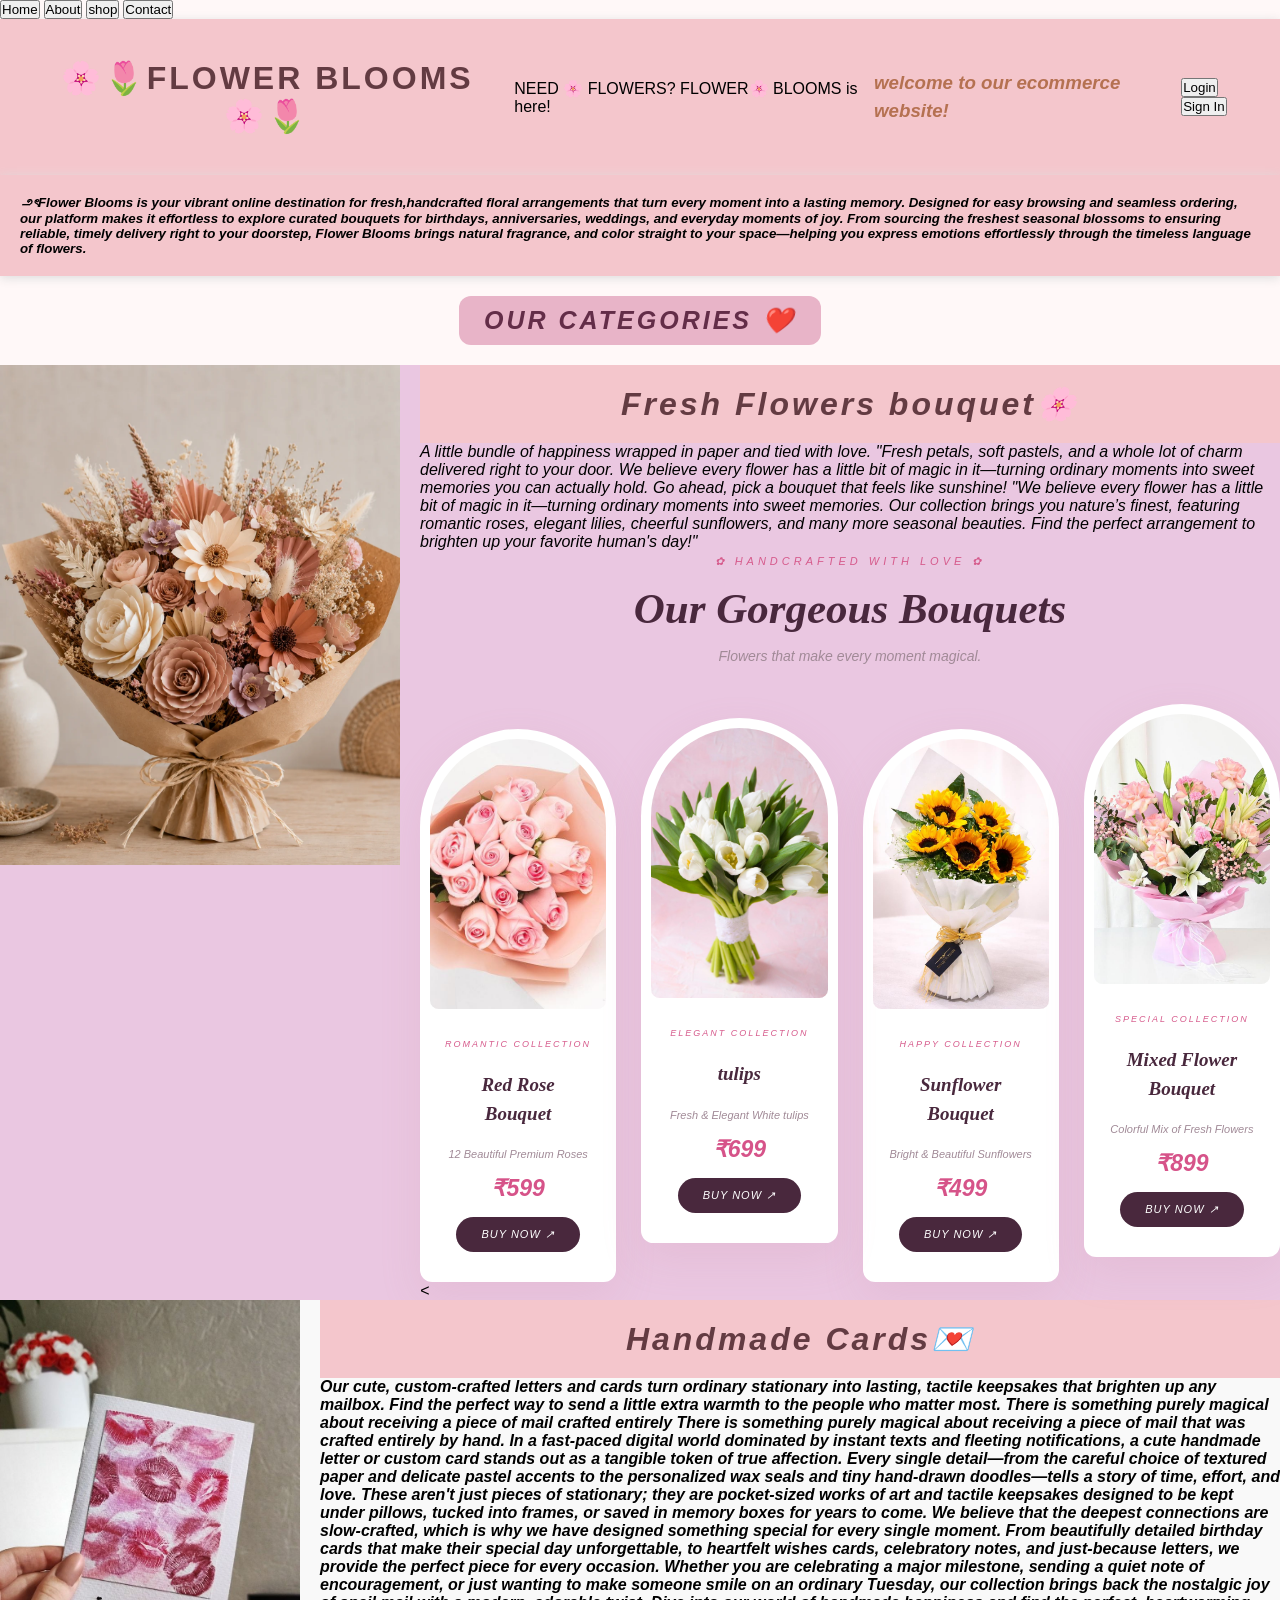
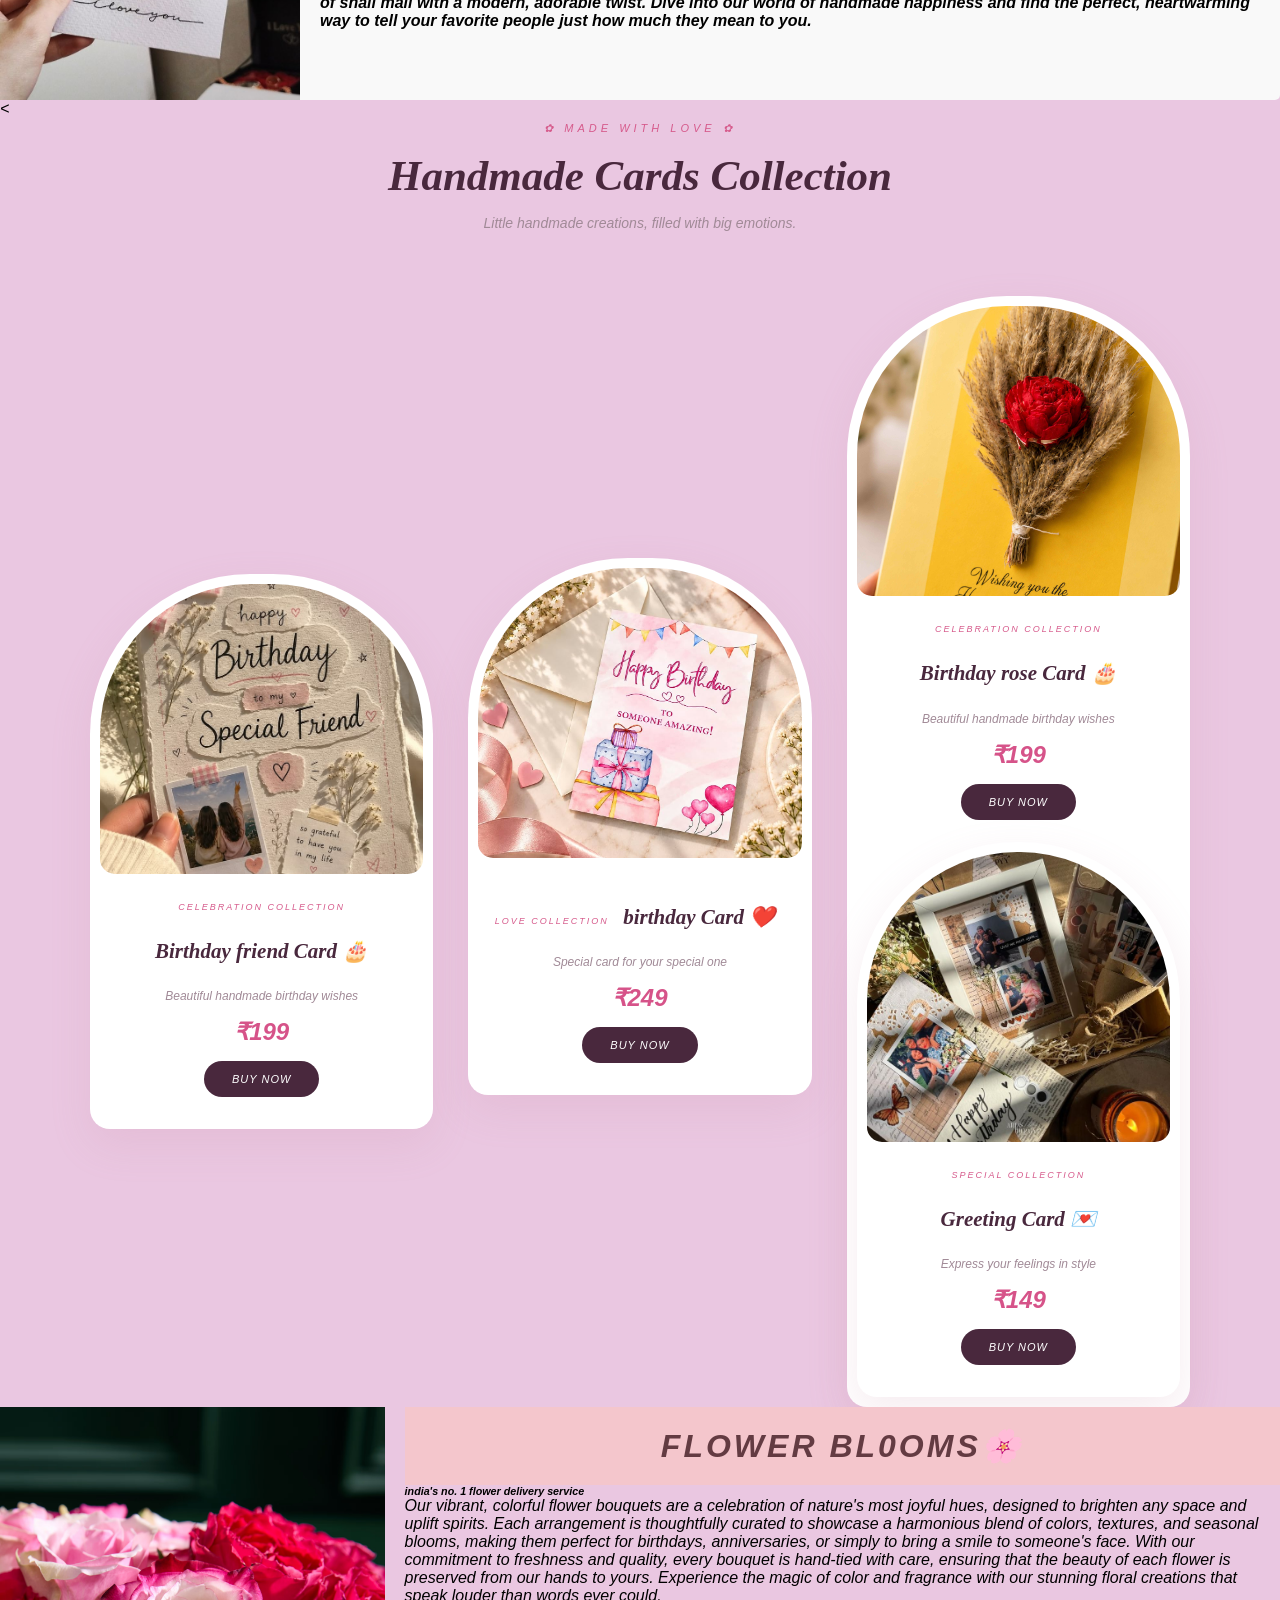
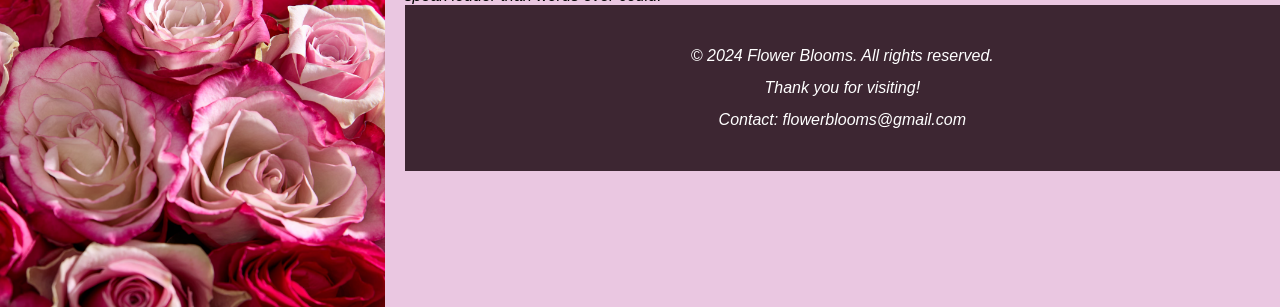
<file: index.html>
<!DOCTYPE html>
<html lang="en">

<head>
  <meta charset="UTF-8">
  <meta name="viewport" content="width=device-width, initial-scale=1.0">
  <title>the ecommerce website-"FLOWER BLOOMS"</title>
  <link rel="stylesheet" href="STYLE.CSS">

</head>

<body>
  <a href="#"><button>Home</button></a>
<a href="#"><button>About</button></a>
  <a href="#shop"><button>shop</button></a>
  <a href="#contact"><button>Contact</button></a>
  </head>

  <header>
    <!--logo box_--->
    <h1>🌸🌷FLOWER BLOOMS🌸🌷</h1>
    <span class="subline">NEED 🌸 FLOWERS? FLOWER🌸 BLOOMS is here!</span>


    <h3><i>welcome to our ecommerce website!</h3>
    <div class="right-nav">
      <a href="login.html"><button>Login</button></a>
      <a href="signin.html"><button>Sign In</button></a>
    </div>
  </header>
  <header>
    <p>
    <h5>౨ৎFlower Blooms is your vibrant online destination for fresh,handcrafted floral arrangements that turn every
      moment into a lasting memory. Designed for easy browsing and seamless ordering, our platform makes it effortless
      to explore curated bouquets for birthdays, anniversaries, weddings, and everyday moments of joy. From sourcing the
      freshest seasonal blossoms to ensuring reliable, timely delivery right to your doorstep, Flower Blooms brings
      natural fragrance, and color straight to your space—helping you express emotions effortlessly through the timeless
      language of flowers.</h5>
    </p>
  </header>


  <h1 style="background-color: #E8B4C8;
   display: table;
    margin: 20px auto;
   padding: 10px 25px;
  border-radius: 12px;
   color: #632D48;
  font-size: 25px;">
    <i>OUR CATEGORIES ❤️</i>
  </h1 id="about">






  <ul style="list-style: none; padding: 0;" id = "shop">
    <li style="display: flex; align-items: flex-start; gap: 20px; box-shadow: none; background: none;">
      <img src="handcrafted-paper-artificial-flowers-coming-soon-d.webp" alt="Bouquet" width="400" height="500">
      <div>
        <h1>Fresh Flowers bouquet🌸</h1>
        <p style="margin: 0;">A little bundle of happiness wrapped in paper and tied with love.
          "Fresh petals, soft pastels, and a whole lot of charm delivered right to your door. We believe every flower
          has a little bit of magic in it—turning ordinary moments into sweet memories you can actually hold. Go ahead,
          pick a bouquet that feels like sunshine!

          "We believe every flower has a little bit of magic in it—turning ordinary moments into sweet memories. Our
          collection brings you nature’s finest, featuring romantic roses, elegant lilies, cheerful sunflowers, and many
          more seasonal beauties. Find the perfect arrangement to brighten up your favorite human's day!"


        </p>


        <!-- OUR BEST SELLING FLOWERS -->


        <section class="bouquet-section">

          <div class="bouquet-heading">
            <span>✿ HANDCRAFTED WITH LOVE ✿</span>
            <h2>Our Gorgeous Bouquets</h2>
            <p>Flowers that make every moment magical.</p>
          </div>

          <div class="bouquet-grid">

            <div class="bouquet-card">
              <img src="roses.only" alt="Red Rose Bouquet">
              <div class="bouquet-content">
                <span>ROMANTIC COLLECTION</span>
                <h3>Red Rose Bouquet</h3>
                <p>12 Beautiful Premium Roses</p>
                <strong>₹599</strong>
                <a href="#">BUY NOW ↗</a>
              </div>
            </div>

            <div class="bouquet-card">
              <img src="tulip.jpeg" alt="tulip Bouquet">
              <div class="bouquet-content">
                <span>ELEGANT COLLECTION</span>
                <h3>tulips</h3>
                <p>Fresh & Elegant White tulips</p>
                <strong>₹699</strong>
                <a href="#">BUY NOW ↗</a>
              </div>
            </div>

            <div class="bouquet-card">
              <img src="sunflower.jpeg" alt="Sunflower Bouquet">
              <div class="bouquet-content">
                <span>HAPPY COLLECTION</span>
                <h3>Sunflower Bouquet</h3>
                <p>Bright & Beautiful Sunflowers</p>
                <strong>₹499</strong>
                <a href="#">BUY NOW ↗</a>
              </div>
            </div>

            <div class="bouquet-card">
              <img src="llios.jpeg" alt="Mixed Flower Bouquet">
              <div class="bouquet-content">
                <span>SPECIAL COLLECTION</span>
                <h3>Mixed Flower Bouquet</h3>
                <p>Colorful Mix of Fresh Flowers</p>
                <strong>₹899</strong>
                <a href="#">BUY NOW ↗</a>
              </div>
            </div>

          </div>
        </section>




        < </div>
          </section>



      </div>
    </li>
  </ul>
  <ul>
    <li
      style="display: flex; align-items: flex-start; gap: 10px; box-shadow: none; padding: px; border-radius: 5px; background-color: #f9f9f9;">

      <img src="cards.jpg" alt="Handmade Cards" width="300" height="400">
      <p>
      <div>
        <h1>Handmade Cards💌</h1>
        <h4>Our cute, custom-crafted letters and cards turn ordinary stationary into lasting, tactile keepsakes that
          brighten up any mailbox. Find the perfect way to send a little extra warmth to the people who matter most.
          There is something purely magical about receiving a piece of mail crafted entirely
          There is something purely magical about receiving a piece of mail that was crafted entirely by hand. In a
          fast-paced digital world dominated by instant texts and fleeting notifications, a cute handmade letter or
          custom card stands out as a tangible token of true affection. Every single detail—from the careful choice of
          textured paper and delicate pastel accents to the personalized wax seals and tiny hand-drawn doodles—tells a
          story of time, effort, and love. These aren't just pieces of stationary; they are pocket-sized works of art
          and tactile keepsakes designed to be kept under pillows, tucked into frames, or saved in memory boxes for
          years to come.
          We believe that the deepest connections are slow-crafted, which is why we have designed something special for
          every single moment. From beautifully detailed birthday cards that make their special day unforgettable, to
          heartfelt wishes cards, celebratory notes, and just-because letters, we provide the perfect piece for every
          occasion. Whether you are celebrating a major milestone, sending a quiet note of encouragement, or just
          wanting to make someone smile on an ordinary Tuesday, our collection brings back the nostalgic joy of snail
          mail with a modern, adorable twist. Dive into our world of handmade happiness and find the perfect,
          heartwarming way to tell your favorite people just how much they mean to you.

        </h4>
        </p>
    </li>
    </div>
    </li>

    < <!-- HANDMADE BIRTHDAY CARDS -->


      <!-- HANDMADE BIRTHDAY CARDS -->
      <section class="handmade-section">
        <div class="handmade-heading">
          <span>✿ MADE WITH LOVE ✿</span>
          <h2>Handmade Cards Collection</h2>
          <p>Little handmade creations, filled with big emotions.</p>
        </div>

        <div class="handmade-grid">
          <!-- Card 1 -->
          <div class="handmade-card">
            <img src="birth4.jpg" alt="Handmade Birthday Card">
            <div class="handmade-content">
              <span>CELEBRATION COLLECTION</span>
              <h3>Birthday friend Card 🎂</h3>
              <p>Beautiful handmade birthday wishes</p>
              <strong>₹199</strong>
              <a href="#">BUY NOW</a>
            </div>
          </div>

          <!-- Card 2 -->
          <div class="handmade-card">
            <img src="birthday2.jpg" Handmade Anniversary Card">
            <div class="handmade-content">
              <span>LOVE COLLECTION</span>
              <h3>birthday Card ❤️</h3>
              <p>Special card for your special one</p>
              <strong>₹249</strong>
              <a href="#">BUY NOW</a>
            </div>
          </div>

          <!-- Card 1 -->
          <div class="handmade-card">
            <img src="Happy-Birthday-Flower-Bouquet-Card.jpg" alt="Handmade Birthday Card">
            <div class="handmade-content">
              <span>CELEBRATION COLLECTION</span>
              <h3>Birthday rose Card 🎂</h3>
              <p>Beautiful handmade birthday wishes</p>
              <strong>₹199</strong>
              <a href="#">BUY NOW</a>
            </div>
            <!-- Card 3 -->
            <div class="handmade-card">
              <img src="image card.jpg" alt="Handmade Greeting Card">
              <div class="handmade-content">
                <span>SPECIAL COLLECTION</span>
                <h3>Greeting Card 💌</h3>
                <p>Express your feelings in style</p>
                <strong>₹149</strong>
                <a href="#">BUY NOW</a>
              </div>

            </div>

          </div>
      </section>





      </div>

      </div>
      </section>
      </div>


      </section>


  </ul>

  </p>



  <ul >
    <li style="display: flex; align-items: flex-start; gap: 20px; box-shadow: none; background: none;">
      <img src="Medium-Vibrant-Pink-Mixed-Rose-Bouquet.avif" alt="fresh flowers" width="400" height="500">
      <div>
        <h1>FLOWER BL0OMS🌸</h1>
        <p><i>
            <h6>india's no. 1 flower delivery service</h6>
          </i></p>
        <p style="margin: 0;">Our vibrant, colorful flower bouquets are a celebration of nature's most joyful hues,
          designed to brighten any space and uplift spirits. Each arrangement is thoughtfully curated to showcase a
          harmonious blend of colors, textures, and seasonal blooms, making them perfect for birthdays, anniversaries,
          or simply to bring a smile to someone's face. With our commitment to freshness and quality, every bouquet is
          hand-tied with care, ensuring that the beauty of each flower is preserved from our hands to yours. Experience
          the magic of color and fragrance with our stunning floral creations that speak louder than words ever could.
        </p>


</body>

</html>


<footer id="contact">
  <p>&copy; 2024 Flower Blooms. All rights reserved.</p>
  <p>Thank you for visiting!</p>
  <p>Contact: flowerblooms@gmail.com</p>
</footer>
</file>
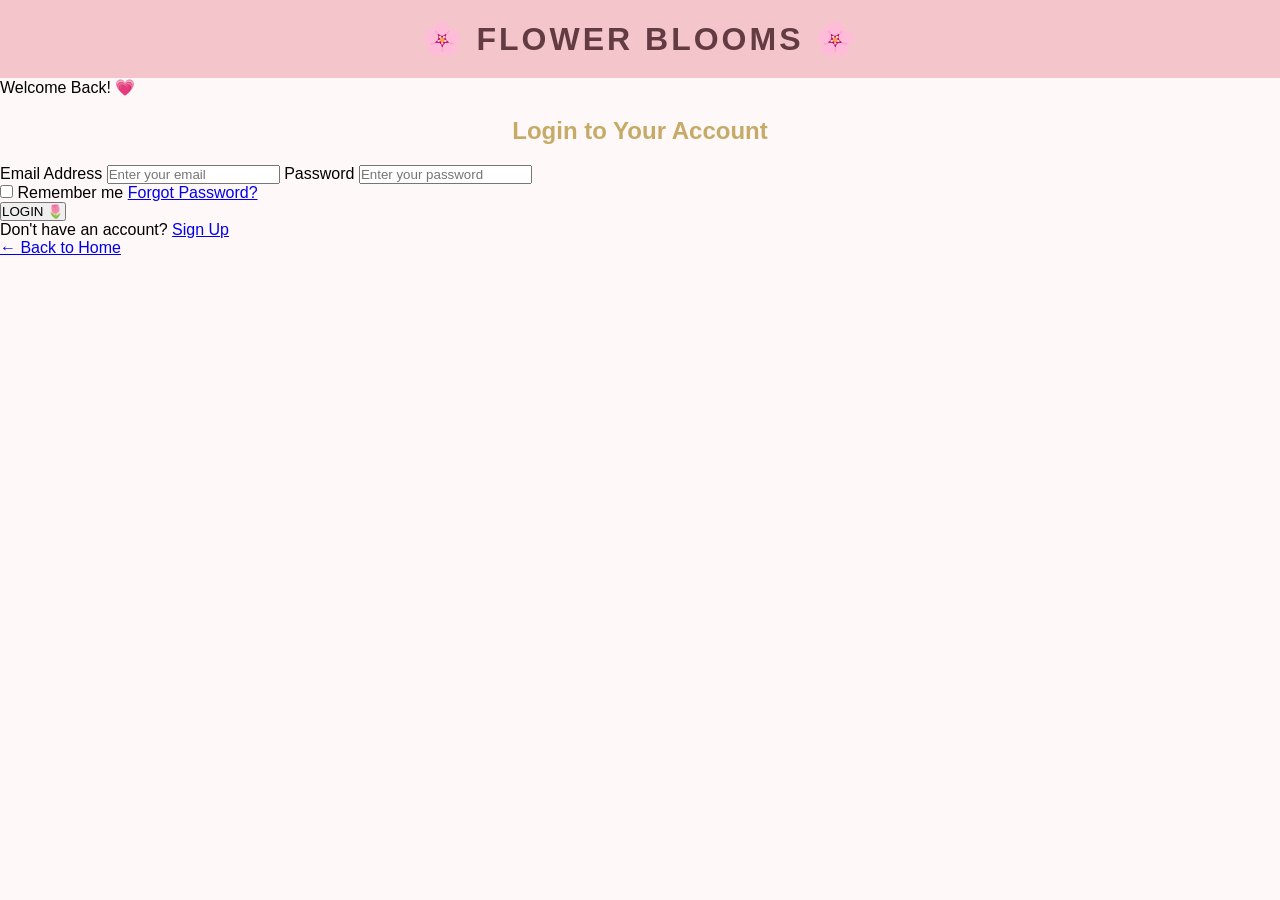
<file: login.html>
<!DOCTYPE html>
<html lang="en">
<head>
    <meta charset="UTF-8">
    <meta name="viewport" content="width=device-width, initial-scale=1.0">
    <title>Login - Flower Blooms</title>
    <link rel="stylesheet" href="STYLE.CSS">
</head>

<body class="auth-page">

    <div class="auth-container">

        <h1>🌸 FLOWER BLOOMS 🌸</h1>
        <p class="auth-subtitle">Welcome Back! 💗</p>

        <h2>Login to Your Account</h2>

        <form action="#" method="post">

            <label>Email Address</label>
            <input type="email" placeholder="Enter your email" required>

            <label>Password</label>
            <input type="password" placeholder="Enter your password" required>

            <div class="remember">
                <label>
                    <input type="checkbox"> Remember me
                </label>
                <a href="#">Forgot Password?</a>
            </div>

            <button type="submit" class="auth-button">
                LOGIN 🌷
            </button>

        </form>

        <p class="auth-switch">
            Don't have an account?
            <a href="signin.html">Sign Up</a>
        </p>

        <a href="index.html" class="home-link">
            ← Back to Home
        </a>

    </div>

</body>
</html>
</file>
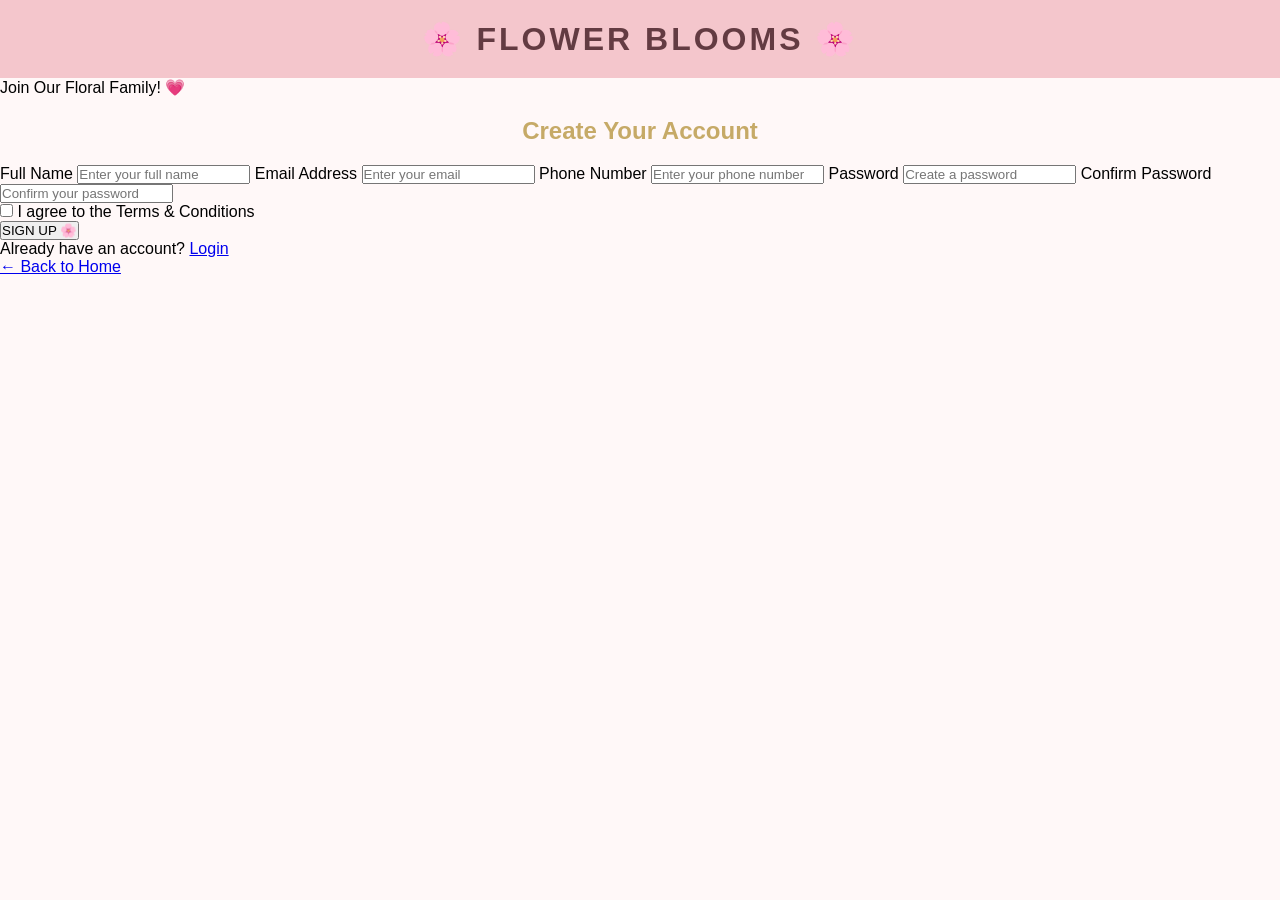
<file: signin.html>
<!DOCTYPE html>
<html lang="en">
<head>
    <meta charset="UTF-8">
    <meta name="viewport" content="width=device-width, initial-scale=1.0">
    <title>Sign Up - Flower Blooms</title>
    <link rel="stylesheet" href="STYLE.CSS">
</head>

<body class="auth-page">

    <div class="auth-container">

        <h1>🌸 FLOWER BLOOMS 🌸</h1>
        <p class="auth-subtitle">Join Our Floral Family! 💗</p>

        <h2>Create Your Account</h2>

        <form action="#" method="post">

            <label>Full Name</label>
            <input type="text" placeholder="Enter your full name" required>

            <label>Email Address</label>
            <input type="email" placeholder="Enter your email" required>

            <label>Phone Number</label>
            <input type="tel" placeholder="Enter your phone number"
                   pattern="[0-9]{10}" required>

            <label>Password</label>
            <input type="password" placeholder="Create a password"
                   minlength="8" required>

            <label>Confirm Password</label>
            <input type="password" placeholder="Confirm your password"
                   minlength="8" required>

            <div class="terms">
                <label>
                    <input type="checkbox" required>
                    I agree to the Terms & Conditions
                </label>
            </div>

            <button type="submit" class="auth-button">
                SIGN UP 🌸
            </button>

        </form>

        <p class="auth-switch">
            Already have an account?
            <a href="login.html">Login</a>
        </p>

        <a href="index.html" class="home-link">
            ← Back to Home
        </a>

    </div>

</body>
</html>
</file>
<file: STYLE.CSS>
body {
    background-color: #FCE4EC;
    margin: 0;
    font-family: Georgia, serif;
}

h1 header {
    background-color: #F4C6CC;
    color: #633B42;
    padding: 20px;
    letter-spacing: 3px;
    border: #a0858d;
    box-shadow: #e8c1c;
    text-align: center;
}

h1 {
    background-color: #F4C6CC;
    color: #633B42;
    padding: 20px;
    letter-spacing: 3px;
    border: #a0858d;
    box-shadow: #e8c1c;
    text-align: center;
}

h3 {
    
    color: #b57151;
    padding: 10px;
    line-height: 1.5;
    display: inline-block;
}
header {
    display: flex;
    justify-content: space-between;
    align-items: center;
    background-color: #F4C6CC;
    padding: 15px 30px;
}


   .logo-box h1{
    color:#d487c3;
   }
   .LOGO-box h1{
    color:#b97587;
   }

nav  {
    text-align: center;
    padding: 10px;
    text-decoration: absolute;
    color: #b46270;
    margin: 12px;
    font-size: 18px;
    font-weight: bold;
    display: flex;
    justify-content: flex-end;
    gap: 20px;
}
nav a{
    text-decoration: none;
    color: #633B42;
    margin: 12px;
    font-size: 18px;
    font-weight: bold;
    display: flex;
    justify-content: flex-end;
    gap: 20px;
}

h2 {
    color: #c6aa67;
    margin: 20px 0;
    font-weight : bold;
    text-align: center;
}
ul {
    list-style-type: none;
    background-color: #eac7e1;
    padding: 0;
    margin: 0;
}






* {
    margin: 0;
    padding: 0;
    box-sizing: border-box;
    font-family: Arial, sans-serif;
}

body {
    background-color: #fff8f8;
}

/* Navbar */
header {
    display: flex;
    justify-content: space-between;
    align-items: center;
    padding: 20px 8%;
    background: #fff;
    box-shadow: 0 2px 10px #ddd;
}

.logo {
    font-size: 26px;
    font-weight: bold;
    color: #d63384;
}

nav a {
    text-decoration: none;
    color: #444;
    margin-left: 25px;
    font-size: 16px;
}

nav a:hover {
    color: #d63384;
}

/* Hero Section */
.hero {
    height: 450px;
    background: linear-gradient(
        rgba(0,0,0,0.3),
        rgba(0,0,0,0.3)
    ),
    url("https://images.unsplash.com/photo-1490750967868-88aa4486c946?w=1600")
    center/cover;

    display: flex;
    align-items: center;
    padding: 8%;
    color: white;
}

.hero-content {
    max-width: 550px;
}

.hero h1 {
    font-size: 48px;
    margin-bottom: 20px;
}

.hero p {
    font-size: 18px;
    margin-bottom: 30px;
}

.btn {
    display: inline-block;
    padding: 13px 30px;
    background: #e84393;
    color: white;
    text-decoration: none;
    border-radius: 25px;
}

.btn:hover {
    background: #c2185b;
}

/* Flowers Section */
.flowers {
    padding: 60px 8%;
    text-align: center;
}

.flowers h2,
.about h2 {
    font-size: 32px;
    color: #c2185b;
    margin-bottom: 10px;
}

.subtitle {
    color: #777;
    margin-bottom: 35px;
}

.flower-container {
    display: grid;
    grid-template-columns: repeat(4, 1fr);
    gap: 25px;
}

.card {
    background: white;
    padding: 15px;
    border-radius: 12px;
    box-shadow: 0 3px 15px #ddd;
    transition: 0.3s;
}

.card:hover {
    transform: translateY(-8px);
}

.card img {
    width: 100%;
    height: 220px;
    object-fit: cover;
    border-radius: 10px;
}

.card h3 {
    margin: 15px 0 8px;
    color: #333;
}

.card p {
    color: #777;
    margin-bottom: 10px;
}

.card h4 {
    color: #d63384;
    font-size: 20px;
    margin-bottom: 15px;
}

.card button {
    background: #e84393;
    color: white;
    border: none;
    padding: 12px 25px;
    border-radius: 20px;
    cursor: pointer;
}

.card button:hover {
    background: #c2185b;
}

/* About Section */
.about {
    background: #ffe4ec;
    padding: 60px 10%;
    text-align: center;
}

.about p {
    max-width: 700px;
    margin: 20px auto 0;
    line-height: 1.8;
    color: #555;
}

/* Footer */
footer {
    background: #3d2632;
    color: white;
    text-align: center;
    padding: 35px 15px;
    line-height: 2;
}

/* Responsive Design */
@media (max-width: 900px) {
    .flower-container {
        grid-template-columns: repeat(2, 1fr);
    }
}

@media (max-width: 600px) {
    header {
        flex-direction: column;
        gap: 15px;
    }

    nav a {
        margin: 8px;
    }

    .hero h1 {
        font-size: 32px;
    }

    .flower-container {
        grid-template-columns: 1fr;
    }
}
logo-box span {
    font-size: 18px;
    color: #d63384;
    box-shadow: 0 2px 5px #ddd;
    background: #fff;
}
header{
    background-color: #F4C6CC;
    padding: 20px;
}
  



#flo
.bouquet-section {
  padding: 80px 5%;
  background: #fff6f9;
  font-family: 'Poppins', sans-serif;
  overflow: hidden;
}

.bouquet-heading {
  text-align: center;
  margin-bottom: 65px;
}

.bouquet-heading span {
  color: #d65b8c;
  font-size: 11px;
  letter-spacing: 4px;
}

.bouquet-heading h2 {
  font-family: Georgia, serif;
  font-size: 43px;
  color: #49283d;
  margin: 15px 0;
}

.bouquet-heading p {
  color: #a18a97;
  font-size: 14px;
}

.bouquet-grid {
  max-width: 1250px;
  margin: auto;
  display: grid;
  grid-template-columns: repeat(4, 1fr);
  gap: 25px;
  align-items: center;
}

.bouquet-card {
  background: white;
  padding: 10px;
  border-radius: 160px 160px 20px 20px;
  box-shadow: 0 15px 40px #c78aa329;
  transition: .4s ease;
  animation: bouquetFloat 4s ease-in-out infinite;
}

.bouquet-card:nth-child(2) {
  animation-delay: .6s;
}

.bouquet-card:nth-child(3) {
  animation-delay: 1.2s;
}

.bouquet-card:nth-child(4) {
  animation-delay: 1.8s;
}

.bouquet-card:nth-child(even) {
  transform: translateY(-25px);
}

.bouquet-card img {
  width: 100%;
  height: 270px;
  object-fit: cover;
  border-radius: 150px 150px 15px 15px;
}

.bouquet-card:hover {
  transform: translateY(-15px) scale(1.03);
  box-shadow: 0 25px 45px #c78aa34d;
}

.bouquet-content {
  text-align: center;
  padding: 20px 8px;
}

.bouquet-content span {
  color: #d65b8c;
  font-size: 9px;
  letter-spacing: 2px;
}

.bouquet-content h3 {
  color: #49283d;
  font-family: Georgia, serif;
  font-size: 19px;
  margin: 10px 0;
}

.bouquet-content p {
  color: #a18a97;
  font-size: 11px;
}

.bouquet-content strong {
  display: block;
  color: #d65389;
  font-size: 23px;
  margin: 15px 0;
}

.bouquet-content a {
  display: inline-block;
  background: #49283d;
  color: white;
  padding: 11px 25px;
  border-radius: 30px;
  text-decoration: none;
  font-size: 11px;
  letter-spacing: 1px;
  transition: .3s;
}

.bouquet-content a:hover {
  background: #d65389;
}

@keyframes bouquetFloat {
  0%, 100% {
    margin-top: 0;
  }
  50% {
    margin-top: -14px;
  }
}

@media(max-width: 900px) {
  .bouquet-grid {
    grid-template-columns: repeat(2, 1fr);
    gap: 25px;
  }

  .bouquet-card img {
    height: 230px;
  }
}

@media(max-width: 500px) {
  .bouquet-section {
    padding: 50px 12px;
  }

  .bouquet-heading h2 {
    font-size: 29px;
  }

  .bouquet-grid {
    gap: 20px 12px;
  }

  .bouquet-card {
    padding: 7px;
  }

  .bouquet-card img {
    height: 155px;
  }

  .bouquet-content {
    padding: 12px 3px;
  }

  .bouquet-content h3 {
    font-size: 15px;
  }

  .bouquet-content p {
    font-size: 10px;
  }

  .bouquet-content a {
    padding: 9px 13px;
    font-size: 9px;
  }
}

@media(prefers-reduced-motion: reduce) {
  .bouquet-card {
    animation: none;
  }
}
wers


#for cards


.handmade-section {
  padding: 80px 5%;
  background: #fff6f9;
  font-family: 'Poppins', sans-serif;
  overflow: hidden;
}

.handmade-heading {
  text-align: center;
  margin-bottom: 65px;
}

.handmade-heading span {
  color: #d65b8c;
  font-size: 11px;
  letter-spacing: 4px;
}

.handmade-heading h2 {
  font-family: Georgia, serif;
  font-size: 43px;
  color: #49283d;
  margin: 15px 0;
}

.handmade-heading p {
  color: #a18a97;
  font-size: 14px;
}

.handmade-grid {
  max-width: 1100px;
  margin: auto;
  display: grid;
  grid-template-columns: repeat(3, 1fr);
  gap: 35px;
  align-items: center;
}

.handmade-card {
  background: white;
  padding: 10px;
  border-radius: 160px 160px 20px 20px;
  box-shadow: 0 15px 40px #c78aa329;
  transition: .4s ease;
  animation: handmadeFloat 4s ease-in-out infinite;
}

.handmade-card:nth-child(2) {
  animation-delay: .8s;
  transform: translateY(-25px);
}

.handmade-card:nth-child(3) {
  animation-delay: 1.6s;
}

.handmade-card img {
  width: 100%;
  height: 290px;
  object-fit: cover;
  border-radius: 150px 150px 15px 15px;
  display: block;
}

.handmade-card:hover {
  transform: translateY(-15px) scale(1.03);
  box-shadow: 0 25px 45px #c78aa34d;
}

.handmade-content {
  text-align: center;
  padding: 22px 10px;
}

.handmade-content span {
  color: #d65b8c;
  font-size: 9px;
  letter-spacing: 2px;
}

.handmade-content h3 {
  color: #49283d;
  font-family: Georgia, serif;
  font-size: 21px;
  margin: 12px 0;
}

.handmade-content p {
  color: #a18a97;
  font-size: 12px;
}

.handmade-content strong {
  display: block;
  color: #d65389;
  font-size: 24px;
  margin: 15px 0;
}

.handmade-content a {
  display: inline-block;
  background: #49283d;
  color: white;
  padding: 12px 28px;
  border-radius: 30px;
  text-decoration: none;
  font-size: 11px;
  letter-spacing: 1px;
  transition: .3s;
}

.handmade-content a:hover {
  background: #d65389;
}

@keyframes handmadeFloat {
  0%, 100% {
    margin-top: 0;
  }
  50% {
    margin-top: -14px;
  }
}

/* Tablet */
@media(max-width: 850px) {
  .handmade-grid {
    grid-template-columns: repeat(2, 1fr);
    gap: 25px;
  }

  .handmade-card img {
    height: 240px;
  }
}

/* Mobile */
@media(max-width: 500px) {
  .handmade-section {
    padding: 50px 12px;
  }

  .handmade-heading h2 {
    font-size: 29px;
  }

  .handmade-grid {
    grid-template-columns: 1fr;
    gap: 25px;
    max-width: 300px;
  }

  .handmade-card img {
    height: 250px;
  }

  .handmade-content h3 {
    font-size: 20px;
  }
}

@media(prefers-reduced-motion: reduce) {
  .handmade-card {
    animation: none;
  }
}
</file>
